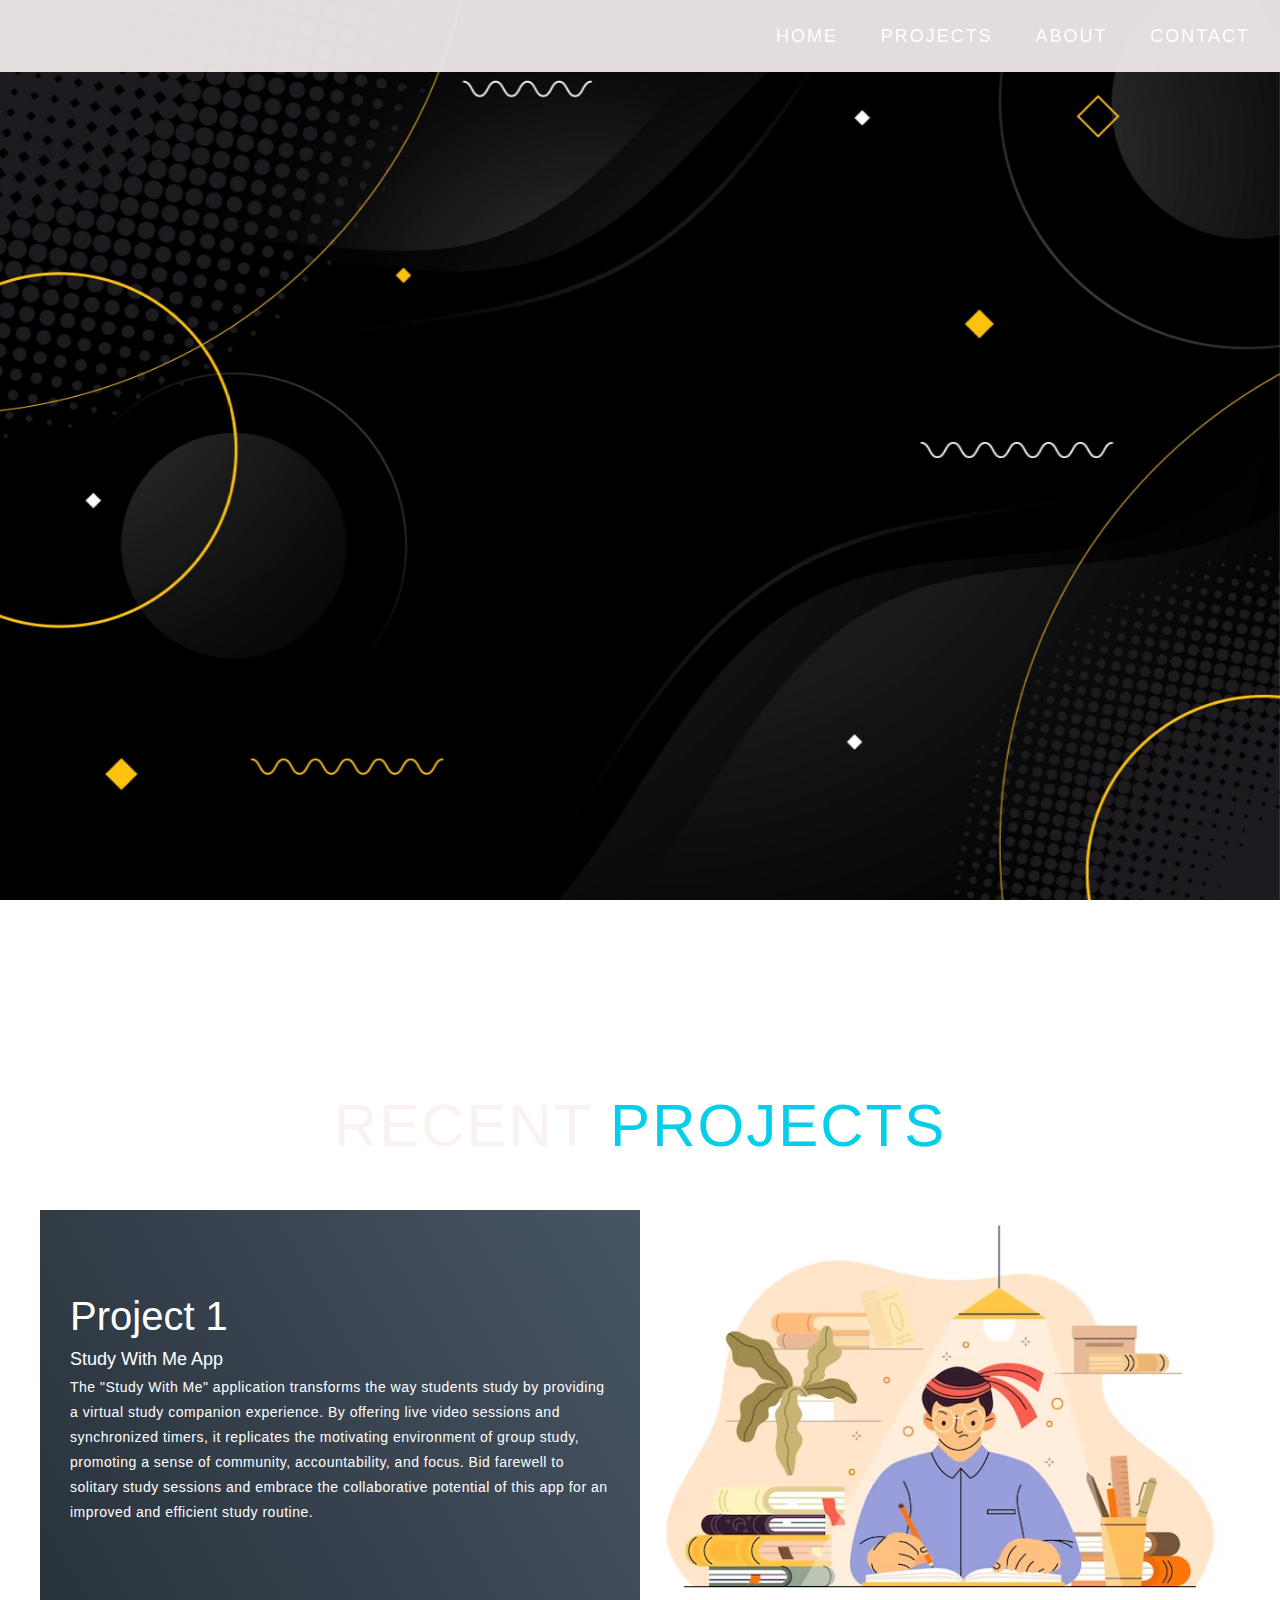
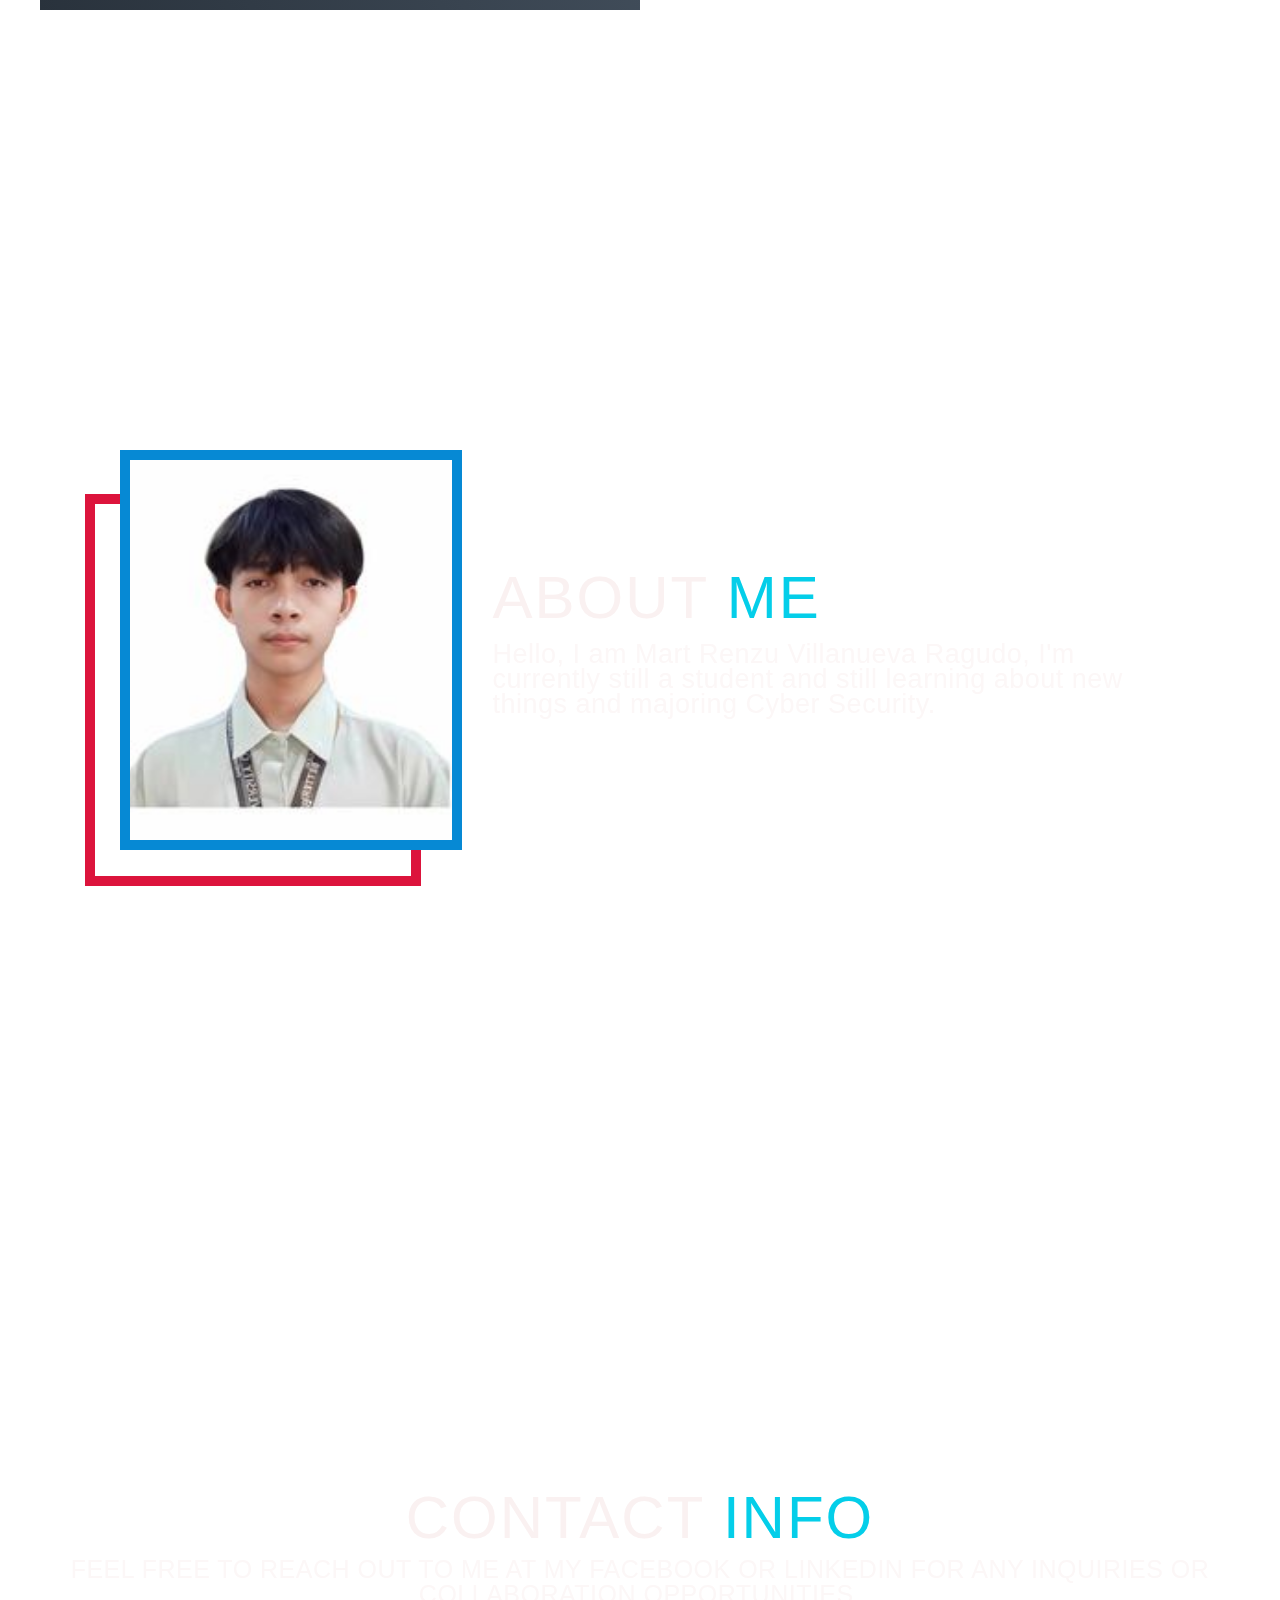
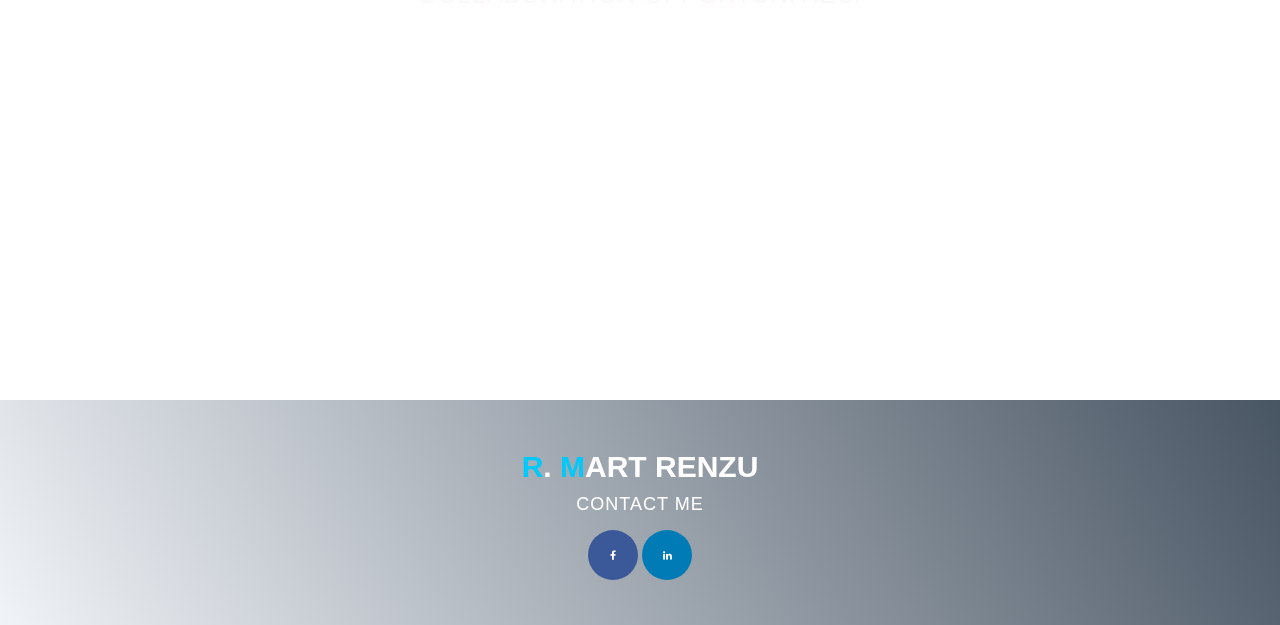
<file: index.html>
<!DOCTYPE html>
<html lang="en">
<head>
    <meta charset="UTF-8">
    <meta name="viewport" content="width=device-width, initial-scale=1.0">
    <link rel="stylesheet" href="index.css">
    <link rel="stylesheet" href="https://cdnjs.cloudflare.com/ajax/libs/font-awesome/4.7.0/css/font-awesome.min.css">
    <title>My Website</title>
</head>
<body>
    <!-- Header -->
    <section id="header">
        <div class="header container">
            <div class="nav-bar">
                <div class="brand">
                    <a href="#hero">
                    
                    </a>
                </div>
                <div class="nav-list">
                    <div class="hamburger">
                        <div class="bar"></div>
                    </div>
                    <ul>
                        <li><a href="#hero" data-after="Home">Home</a></li>
                        <li><a href="#projects" data-after="Projects">Projects</a></li>
                        <li><a href="#about" data-after="About">About</a></li>
                        <li><a href="#contact" data-after="Contact">Contact</a></li>
                    </ul>
                </div>
            </div>
        </div>
    </section>
    <!-- End Header -->

    <!-- Hero Section -->
    <section id="hero">
        <div class="hero container">
            <div>
                <h1>Hello, <span></span></h1>
                <h1>My Name is <span></span></h1>
                <h1>Mart Renzu <span></span></h1>
            </div>
        </div>
    </section>
    <!-- End Hero Section -->

    <!-- Projects Section -->
    <section id="projects">
        <div class="projects container">
            <div class="projects-header">
                <h1 class="section-title">Recent <span>Projects</span></h1>
            </div>
            <div class="all-projects">
                <div class="project-item">
                    <div class="project-info">
                        <h1>Project 1</h1>
                        <h2>Study With Me App</h2>
                        <p>The "Study With Me" application transforms the way students study by providing a virtual study companion experience. By offering live video sessions and synchronized timers, it replicates the motivating environment of group study, promoting a sense of community, accountability, and focus. Bid farewell to solitary study sessions and embrace the collaborative potential of this app for an improved and efficient study routine.</p>
                    </div>
                    <div class="project-img">
                        <img src="./img/img-1.png" alt="img">
                    </div>
                </div>
                <!-- Repeat similar structure for other project items -->
            </div>
        </div>
    </section>
    <!-- End Projects Section -->

    <!-- About Section -->
    <section id="about">
        <div class="about container">
            <div class="col-left">
                <div class="about-img">
                    <img src="./img/img-2.png" alt="img">
                </div>
            </div>
            <div class="col-right">
                <h1 class="section-title">About <span>me</span></h1>
                <p style="font-size: 27px;">Hello, I am Mart Renzu Villanueva Ragudo, I'm currently still a student and still learning about new things and majoring Cyber Security.</p>
            </div>
        </div>
    </section>
    <!-- End About Section -->

    <!-- Contact Section -->
    <section id="contact">
        <div class="contact container">
            <div>
                <h1 class="section-title">Contact <span>info</span>
                    <p style="font-size: 25px;">Feel free to reach out to me at my Facebook or Linkedin for any inquiries or collaboration opportunities.</p>

                    
                
                </h1>
            </div>
            <div class="contact-items">
                <!-- Contact items go here -->
            </div>
        </div>
    </section>
    <!-- End Contact Section -->

    <!-- Footer -->
    <section id="footer">
        <div class="footer container">
            <div class="brand">
                <h1><span>R</span>. <span>M</span>art Renzu</h1>
            </div>
            <h2>CONTACT ME</h2>
            <div class="social-icon">
                <a href="https://www.facebook.com/martrenzu" class="fa fa-facebook"></a>
                <a href="https://www.linkedin.com/in/mart-renzu-ragudo?utm_source=share&utm_campaign=share_via&utm_content=profile&utm_medium=android_app" class="fa fa-linkedin"></a>
                <!-- Social icons go here -->
            </div>
           
        </div>
    </section>
    <!-- End Footer -->

    <script src="./index.js"></script>
</body>
</html>
</file>
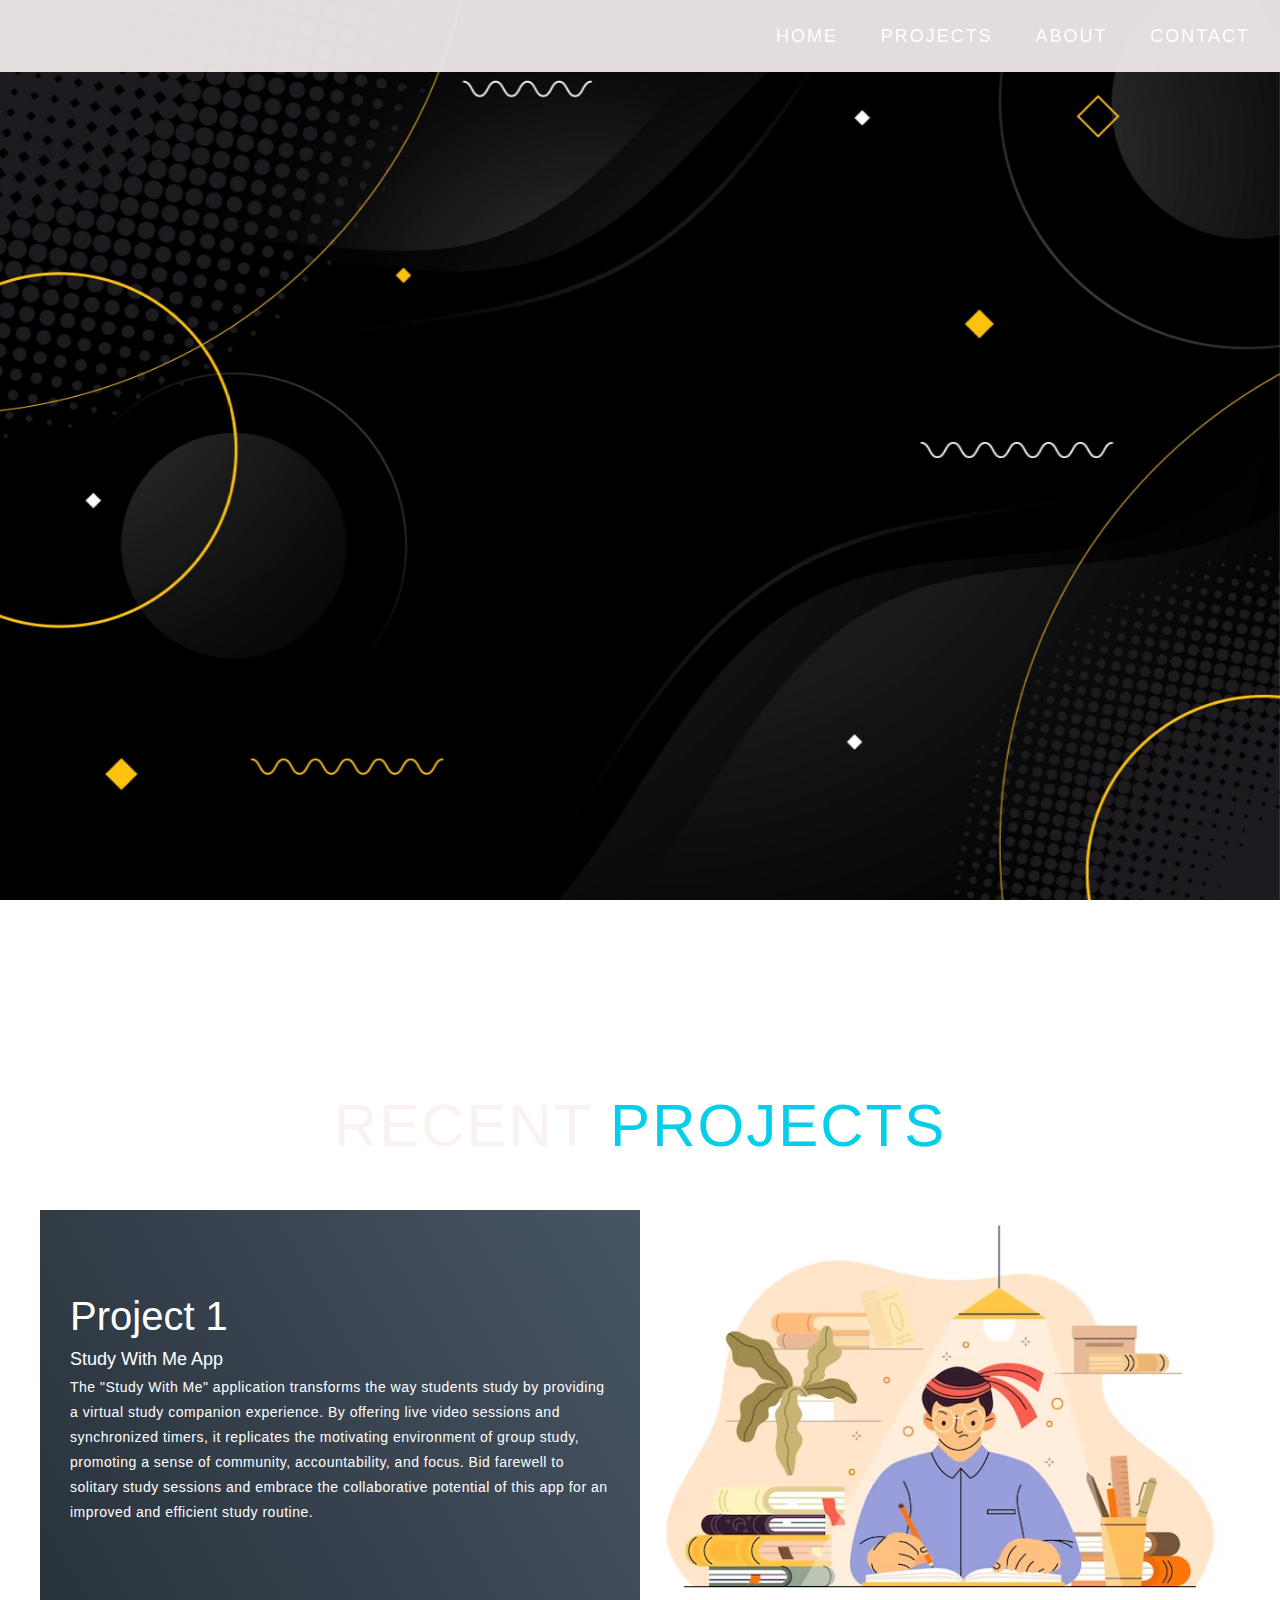
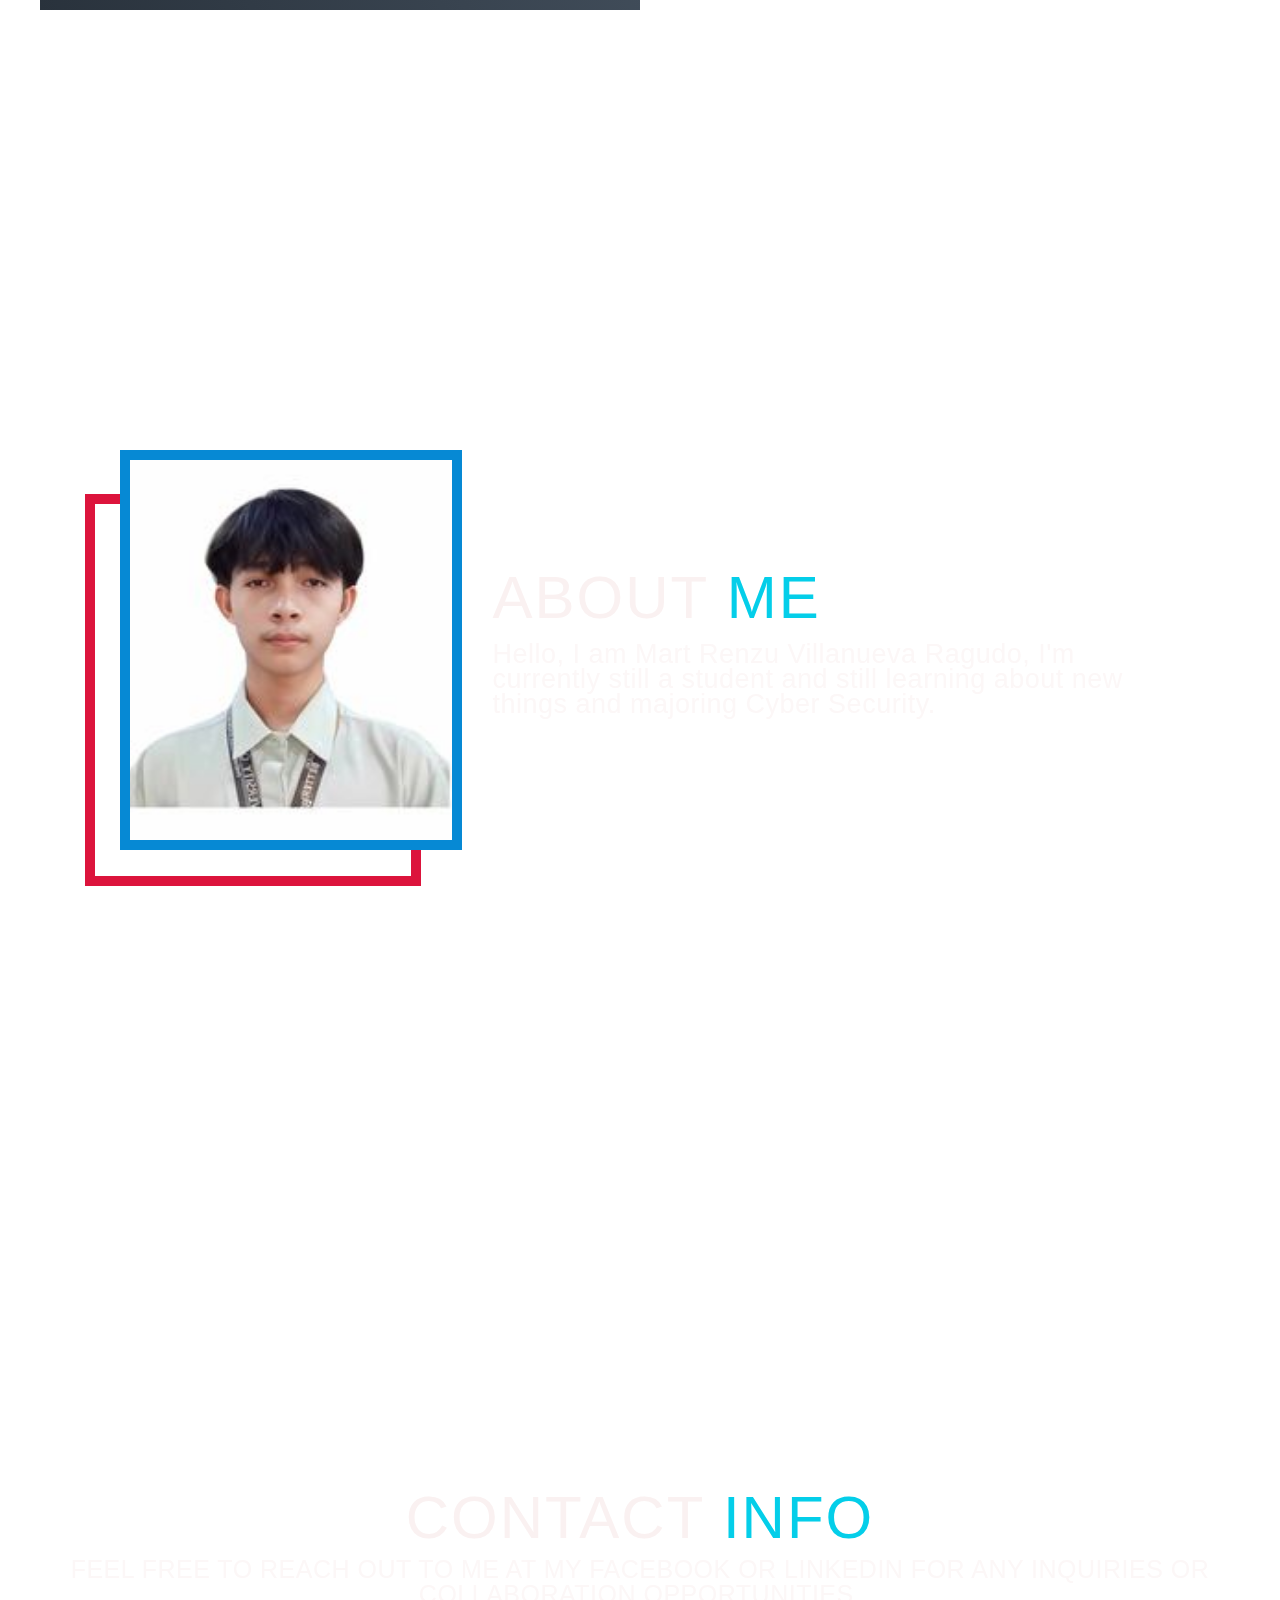
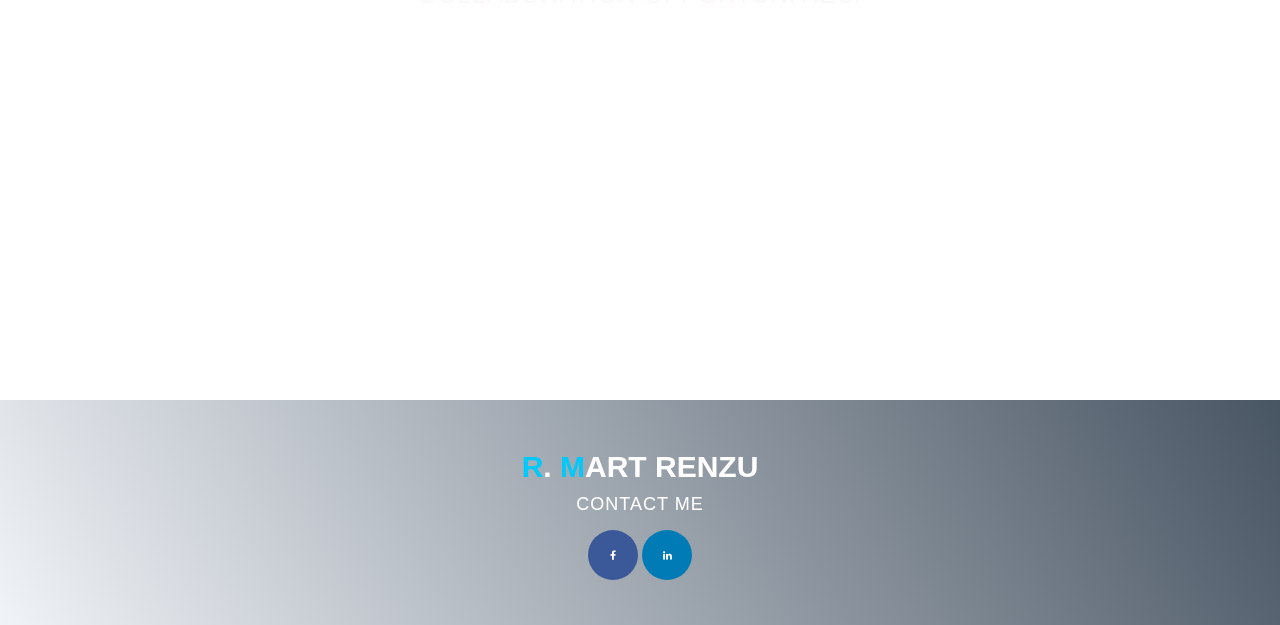
<file: document.html>
<!DOCTYPE html>
<html lang="en">
<head>
    <meta charset="UTF-8">
    <meta name="viewport" content="width=device-width, initial-scale=1.0">
    <link rel="stylesheet" href="style.css">
    <link rel="stylesheet" href="https://cdnjs.cloudflare.com/ajax/libs/font-awesome/4.7.0/css/font-awesome.min.css">
    <title>My Website</title>
</head>
<body>
    <!-- Header -->
    <section id="header">
        <div class="header container">
            <div class="nav-bar">
                <div class="brand">
                    <a href="#hero">
                    
                    </a>
                </div>
                <div class="nav-list">
                    <div class="hamburger">
                        <div class="bar"></div>
                    </div>
                    <ul>
                        <li><a href="#hero" data-after="Home">Home</a></li>
                        <li><a href="#projects" data-after="Projects">Projects</a></li>
                        <li><a href="#about" data-after="About">About</a></li>
                        <li><a href="#contact" data-after="Contact">Contact</a></li>
                    </ul>
                </div>
            </div>
        </div>
    </section>
    <!-- End Header -->

    <!-- Hero Section -->
    <section id="hero">
        <div class="hero container">
            <div>
                <h1>Hello, <span></span></h1>
                <h1>My Name is <span></span></h1>
                <h1>Mart Renzu <span></span></h1>
            </div>
        </div>
    </section>
    <!-- End Hero Section -->

    <!-- Projects Section -->
    <section id="projects">
        <div class="projects container">
            <div class="projects-header">
                <h1 class="section-title">Recent <span>Projects</span></h1>
            </div>
            <div class="all-projects">
                <div class="project-item">
                    <div class="project-info">
                        <h1>Project 1</h1>
                        <h2>Study With Me App</h2>
                        <p>The "Study With Me" application transforms the way students study by providing a virtual study companion experience. By offering live video sessions and synchronized timers, it replicates the motivating environment of group study, promoting a sense of community, accountability, and focus. Bid farewell to solitary study sessions and embrace the collaborative potential of this app for an improved and efficient study routine.</p>
                    </div>
                    <div class="project-img">
                        <img src="./img/img-1.png" alt="img">
                    </div>
                </div>
                <!-- Repeat similar structure for other project items -->
            </div>
        </div>
    </section>
    <!-- End Projects Section -->

    <!-- About Section -->
    <section id="about">
        <div class="about container">
            <div class="col-left">
                <div class="about-img">
                    <img src="./img/img-2.png" alt="img">
                </div>
            </div>
            <div class="col-right">
                <h1 class="section-title">About <span>me</span></h1>
                <p style="font-size: 27px;">Hello, I am Mart Renzu Villanueva Ragudo, I'm currently still a student and still learning about new things and majoring Cyber Security.</p>
            </div>
        </div>
    </section>
    <!-- End About Section -->

    <!-- Contact Section -->
    <section id="contact">
        <div class="contact container">
            <div>
                <h1 class="section-title">Contact <span>info</span>
                    <p style="font-size: 25px;">Feel free to reach out to me at my Facebook or Linkedin for any inquiries or collaboration opportunities.</p>

                    
                
                </h1>
            </div>
            <div class="contact-items">
                <!-- Contact items go here -->
            </div>
        </div>
    </section>
    <!-- End Contact Section -->

    <!-- Footer -->
    <section id="footer">
        <div class="footer container">
            <div class="brand">
                <h1><span>R</span>. <span>M</span>art Renzu</h1>
            </div>
            <h2>CONTACT ME</h2>
            <div class="social-icon">
                <a href="https://www.facebook.com/martrenzu" class="fa fa-facebook"></a>
                <a href="https://www.linkedin.com/in/mart-renzu-ragudo?utm_source=share&utm_campaign=share_via&utm_content=profile&utm_medium=android_app" class="fa fa-linkedin"></a>
                <!-- Social icons go here -->
            </div>
           
        </div>
    </section>
    <!-- End Footer -->

    <script src="./app.js"></script>
</body>
</html>
</file>
<file: index.css>
@import 'https://fonts.googleapis.com/css?family=Montserrat:300, 400,700&display=swap';
* {
padding: 0;
margin: 0;
box-sizing: border-box;
}
html {
font-size: 10px;
font-family: 'Montserrat', sans-serif;
scroll-behavior: smooth;
}
a {
text-decoration: none;
}

.container {
min-height: 100vh;
width: 100%;
display: flex;
align-items: center;
justify-content: center;
}
img {
height: 100%;
width: 100%;
object-fit: cover;
}
p {
color: rgb(252, 247, 247);
font-size: 1.4rem;
margin-top: 5px;
line-height: 2.5rem;
font-weight: 300;
letter-spacing: 0.05rem;
}
.section-title {
font-size: 4rem;
font-weight: 300;
color: rgb(250, 241, 241);
margin-bottom: 10px;
text-transform: uppercase;

letter-spacing: 0.2rem;
text-align: center;
}
.section-title span {
color: rgb(4, 206, 233);
}
.cta {
display: inline-block;
padding: 10px 30px;
color: white;
background-color: transparent;
border: 2px solid rgb(0, 255, 242);
font-size: 2rem;
text-transform: uppercase;
letter-spacing: 0.1rem;
margin-top: 30px;
transition: 0.3s ease;
transition-property: background-color, color;
}
.cta:hover {
color: white;
background-color: rgb(1, 65, 161);
}
.brand h1 {
font-size: 3rem;
text-transform: uppercase;
color: white;
}
.brand h1 span {
color: rgb(0, 201, 252);
}
/* Header section */
#header {
position: fixed;
z-index: 1000;
left: 0;
top: 0;
width: 100vw;
height: auto;
}
#header .header {

min-height: 8vh;
background-color: rgba(241, 235, 235, 0.938);
transition: 0.3s ease background-color;
}
#header .nav-bar {
display: flex;
align-items: center;
justify-content: space-between;
width: 100%;
height: 100%;
max-width: 1300px;
padding: 0 10px;
}
#header .nav-list ul {
list-style: none;
position: absolute;
background-color: rgba(248, 245, 245, 0.893);
width: 100vw;
height: 100vh;
left: 100%;
top: 0;
display: flex;
flex-direction: column;
justify-content: center;
align-items: center;
z-index: 1;
overflow-x: hidden;
transition: 0.5s ease left;
}
#header .nav-list ul.active {
left: 0%;
}
#header .nav-list ul a {
font-size: 2.5rem;
font-weight: 500;
letter-spacing: 0.2rem;
text-decoration: none;
color: white;
text-transform: uppercase;
padding: 20px;
display: block;
}
#header .nav-list ul a::after {

content: attr(data-after);
position: absolute;
top: 50%;
left: 50%;
transform: translate(-50%, -50%) scale(0);
color: rgba(232, 235, 237, 0.989);
font-size: 13rem;
letter-spacing: 50px;
z-index: -1;
transition: 0.3s ease letter-spacing;
}
#header .nav-list ul li:hover a::after {
transform: translate(-50%, -50%) scale(1);
letter-spacing: initial;
}
#header .nav-list ul li:hover a {
color: rgb(9, 208, 243);
}
#header .hamburger {
height: 60px;
width: 60px;
display: inline-block;
border: 3px solid white;
border-radius: 50%;
position: relative;
display: flex;
align-items: center;
justify-content: center;
z-index: 100;
cursor: pointer;
transform: scale(0.8);
margin-right: 20px;
}
#header .hamburger:after {
position: absolute;
content: '';
height: 100%;
width: 100%;
border-radius: 50%;
border: 3px solid white;
animation: hamburger_puls 1s ease infinite;
}
#header .hamburger .bar {

height: 2px;
width: 30px;
position: relative;
background-color: white;
z-index: -1;
}
#header .hamburger .bar::after,
#header .hamburger .bar::before {
content: '';
position: absolute;
height: 100%;
width: 100%;
left: 0;
background-color: white;
transition: 0.3s ease;
transition-property: top, bottom;
}
#header .hamburger .bar::after {
top: 8px;
}
#header .hamburger .bar::before {
bottom: 8px;
}
#header .hamburger.active .bar::before {
bottom: 0;
}
#header .hamburger.active .bar::after {
top: 0;
}
/* End Header section */
/* Hero Section */
body, html {
  margin: 0;
  padding: 0;
  font-family: 'Arial', sans-serif;
}

body::before {
  content: '';
  position: fixed;
  top: 0;
  left: 0;
  width: 100%;
  height: 100%;
  background-image: url(./img/hero-bg.png);
  background-size: cover;
  background-position: top center;
  z-index: -1;
}

body::after {
  content: '';
  position: fixed;
  top: 0;
  left: 0;
  width: 100%;
  height: 100%;
  background-color: rgb(246, 241, 241);
  opacity: 0.7;
  z-index: -2;
}

#hero {
  position: relative;
  z-index: 1;
}

#hero .hero {
  max-width: 1200px;
  margin: 0 auto;
  padding: 0 50px;
  justify-content: flex-start;
}

#hero h1 {
  display: block;
  width: fit-content;
  font-size: 4rem;
  position: relative;
  color: transparent;
  animation: text_reveal 0.5s ease forwards;
  animation-delay: 1s;
}

#hero h1:nth-child(1) {
  animation-delay: 1s;
}

#hero h1:nth-child(2) {
  animation-delay: 2s;
}

#hero h1:nth-child(3) {
  animation: text_reveal_name 0.5s ease forwards;
  animation-delay: 3s;
}

#hero h1 span {
  position: absolute;
  top: 0;
  left: 0;
  height: 100%;
  width: 0;
  background-color: rgb(11, 165, 204);
  animation: text_reveal_box 1s ease;
  animation-delay: 0.5s;
}

#hero h1:nth-child(1) span {
  animation-delay: 0.5s;
}

#hero h1:nth-child(2) span {
  animation-delay: 1.5s;
}

#hero h1:nth-child(3) span {
  animation-delay: 2.5s;
}

/* End Hero Section */
/* Services Section */
#services .services {
flex-direction: column;
text-align: center;
max-width: 1500px;
margin: 0 auto;
padding: 100px 0;
}
#services .service-top {
max-width: 500px;
margin: 0 auto;
}
#services .service-bottom {
display: flex;
justify-content: center;
flex-wrap: wrap;
margin-top: 50px;
}
#services .service-item {
flex-basis: 80%;
display: flex;
align-items: flex-start;
justify-content: center;
flex-direction: column;
padding: 30px;
border-radius: 10px;
background-image: url(./img/img-1.png);
background-size: cover;
margin: 10px 5%;
position: relative;
z-index: 1;

overflow: hidden;
}
#services .service-item::after {
content: '';
position: absolute;
left: 0;
top: 0;
height: 100%;
width: 100%;
background-image: linear-gradient(60deg, #29323c 0%, #485563 100%);
opacity: 0.9;
z-index: -1;
}
#services .service-bottom .icon {
height: 80px;
width: 80px;
margin-bottom: 20px;
}
#services .service-item h2 {
font-size: 2rem;
color: white;
margin-bottom: 10px;
text-transform: uppercase;
}
#services .service-item p {
color: white;
text-align: left;
}
/* End Services Section */
/* Projects section */
#projects .projects {
flex-direction: column;
max-width: 1200px;
margin: 0 auto;
padding: 100px 0;
}
#projects .projects-header h1 {
margin-bottom: 50px;
}
#projects .all-projects {
display: flex;
align-items: center;

justify-content: center;
flex-direction: column;
}
#projects .project-item {
display: flex;
align-items: center;
justify-content: center;
flex-direction: column;
width: 80%;
margin: 20px auto;
overflow: hidden;
border-radius: 10px;
}
#projects .project-info {
padding: 30px;
flex-basis: 50%;
height: 100%;
display: flex;
align-items: flex-start;
justify-content: center;
flex-direction: column;
background-image: linear-gradient(60deg, #29323c 0%, #485563 100%);
color: white;
}
#projects .project-info h1 {
font-size: 4rem;
font-weight: 500;
}
#projects .project-info h2 {
font-size: 1.8rem;
font-weight: 500;
margin-top: 10px;
}
#projects .project-info p {
color: white;
}
#projects .project-img {
flex-basis: 50%;
height: 300px;
overflow: hidden;
position: relative;
}
#projects .project-img:after {

content: '';
position: absolute;
left: 0;
top: 0;
height: 100%;
width: 100%;
opacity: 0.7;
}
#projects .project-img img {
transition: 0.3s ease transform;
}
#projects .project-item:hover .project-img img {
transform: scale(1.1);
}
/* End Projects section */
/* About Section */
#about .about {
flex-direction: column-reverse;
text-align: center;
max-width: 1200px;
margin: 0 auto;
padding: 100px 20px;
}
#about .col-left {
width: 250px;
height: 360px;
}
#about .col-right {
width: 100%;
}
#about .col-right h2 {
font-size: 1.8rem;
font-weight: 500;
letter-spacing: 0.2rem;
margin-bottom: 10px;
}
#about .col-right p {
margin-bottom: 20px;
}
#about .col-right .cta {
color: rgb(252, 246, 246);

margin-bottom: 50px;
padding: 10px 20px;
font-size: 2rem;
}
#about .col-left .about-img {
height: 100%;
width: 100%;
position: relative;
border: 10px solid #0689d4;
}
#about .col-left .about-img::after {
content: '';
position: absolute;
left: -33px;
top: 19px;
height: 98%;
width: 98%;
border: 7px solid rgb(237, 242, 243);
z-index: -1;
}
/* End About Section */
/* contact Section */
#contact .contact {
flex-direction: column;
max-width: 1200px;
margin: 0 auto;
width: 90%;
}
#contact .contact-items {
/* max-width: 400px; */
width: 100%;
}
#contact .contact-item {
width: 80%;
padding: 20px;
text-align: center;
border-radius: 10px;
padding: 30px;
margin: 30px;
display: flex;
justify-content: center;
align-items: center;

flex-direction: column;
box-shadow: 0px 0px 18px 0 #f5f2f2fa;
transition: 0.3s ease box-shadow;
}
#contact .contact-item:hover {
box-shadow: 0px 0px 5px 0 #f3f1f1fd;
}
#contact .icon {
width: 70px;
margin: 0 auto;
margin-bottom: 10px;
}
#contact .contact-info h1 {
font-size: 2.5rem;
font-weight: 500;
margin-bottom: 5px;
}
#contact .contact-info h2 {
font-size: 1.3rem;
line-height: 2rem;
font-weight: 500;
}
/*End contact Section */
/* Footer */
#footer {
background-image: linear-gradient(60deg, #f0f3f7 0%, #485563 100%);
}
#footer .footer {
min-height: 200px;
flex-direction: column;
padding-top: 50px;
padding-bottom: 10px;
}
#footer h2 {
color: white;
font-weight: 500;
font-size: 1.8rem;
letter-spacing: 0.1rem;
margin-top: 10px;
margin-bottom: 10px;
}
#footer .social-icon {

display: flex;
margin-bottom: 30px;
}
#footer .social-item {
height: 50px;
width: 50px;
margin: 0 5px;
}
#footer .social-item img {
filter: grayscale(1);
transition: 0.3s ease filter;
}
#footer .social-item:hover img {
filter: grayscale(0);
}
.fa {
    padding: 20px;
    font-size: 50px;
    width: 50px;
    text-align: center;
    text-decoration: none;
    border-radius: 50%;
    margin: 5px 2px;
  }
  .fa:hover {
    opacity: 0.7;
}

.fa-facebook {
  background: #3B5998;
  color: white;
}  
.fa-twitter {
    background: #55ACEE;
    color: white;
  }

.fa-linkedin {
  background: #007bb5;
  color: white;
}  
#footer p {
color: white;
font-size: 1.3rem;
}
/* End Footer */
/* Keyframes */
@keyframes hamburger_puls {
0% {
opacity: 1;
transform: scale(1);
}
100% {
opacity: 0;
transform: scale(1.4);
}
}
@keyframes text_reveal_box {
50% {
width: 100%;
left: 0;
}
100% {
width: 0;
left: 100%;
}
}
@keyframes text_reveal {

100% {
color: white;
}
}
@keyframes text_reveal_name {
100% {
color: rgb(114, 203, 238);
font-weight: 500;
}
}
/* End Keyframes */
/* Media Query For Tablet */
@media only screen and (min-width: 768px) {
.cta {
font-size: 2.5rem;
padding: 20px 60px;
}
h1.section-title {
font-size: 6rem;
}
/* Hero */
#hero h1 {
font-size: 7rem;
}
/* End Hero */
/* Services Section */
#services .service-bottom .service-item {
flex-basis: 45%;
margin: 2.5%;
}
/* End Services Section */
/* Project */
#projects .project-item {
flex-direction: row;
}
#projects .project-item:nth-child(even) {
flex-direction: row-reverse;
}
#projects .project-item {

height: 400px;
margin: 0;
width: 100%;
border-radius: 0;
}
#projects .all-projects .project-info {
height: 100%;
}
#projects .all-projects .project-img {
height: 100%;
}
/* End Project */
/* About */
#about .about {
flex-direction: row;
}
#about .col-left {
width: 600px;
height: 400px;
padding-left: 60px;
}
#about .about .col-left .about-img::after {
left: -45px;
top: 34px;
height: 98%;
width: 98%;
border: 10px solid crimson;
}
#about .col-right {
text-align: left;
padding: 30px;
}
#about .col-right h1 {
text-align: left;
}
/* End About */
/* contact

*/

#contact .contact {
flex-direction: column;
padding: 100px 0;
align-items: center;

justify-content: center;
min-width: 20vh;
}
#contact .contact-items {
width: 100%;
display: flex;
flex-direction: row;
justify-content: space-evenly;
margin: 0;
}
#contact .contact-item {
width: 30%;
margin: 0;
flex-direction: row;
}
#contact .contact-item .icon {
height: 100px;
width: 100px;
}
#contact .contact-item .icon img {
object-fit: contain;
}
#contact .contact-item .contact-info {
width: 100%;
text-align: left;
padding-left: 20px;
}
/* End contact

*/

}
/* End Media Query For Tablet */
/* Media Query For Desktop */
@media only screen and (min-width: 1200px) {
/* header */
#header .hamburger {
display: none;
}
#header .nav-list ul {
position: initial;
display: block;
height: auto;
width: fit-content;
background-color: transparent;

}
#header .nav-list ul li {
display: inline-block;
}
#header .nav-list ul li a {
font-size: 1.8rem;
}
#header .nav-list ul a:after {
display: none;
}
/* End header */
#services .service-bottom .service-item {
flex-basis: 22%;
margin: 1.5%;
}
}
</file>
<file: style.css>
@import 'https://fonts.googleapis.com/css?family=Montserrat:300, 400,700&display=swap';
* {
padding: 0;
margin: 0;
box-sizing: border-box;
}
html {
font-size: 10px;
font-family: 'Montserrat', sans-serif;
scroll-behavior: smooth;
}
a {
text-decoration: none;
}

.container {
min-height: 100vh;
width: 100%;
display: flex;
align-items: center;
justify-content: center;
}
img {
height: 100%;
width: 100%;
object-fit: cover;
}
p {
color: rgb(252, 247, 247);
font-size: 1.4rem;
margin-top: 5px;
line-height: 2.5rem;
font-weight: 300;
letter-spacing: 0.05rem;
}
.section-title {
font-size: 4rem;
font-weight: 300;
color: rgb(250, 241, 241);
margin-bottom: 10px;
text-transform: uppercase;

letter-spacing: 0.2rem;
text-align: center;
}
.section-title span {
color: rgb(4, 206, 233);
}
.cta {
display: inline-block;
padding: 10px 30px;
color: white;
background-color: transparent;
border: 2px solid rgb(0, 255, 242);
font-size: 2rem;
text-transform: uppercase;
letter-spacing: 0.1rem;
margin-top: 30px;
transition: 0.3s ease;
transition-property: background-color, color;
}
.cta:hover {
color: white;
background-color: rgb(1, 65, 161);
}
.brand h1 {
font-size: 3rem;
text-transform: uppercase;
color: white;
}
.brand h1 span {
color: rgb(0, 201, 252);
}
/* Header section */
#header {
position: fixed;
z-index: 1000;
left: 0;
top: 0;
width: 100vw;
height: auto;
}
#header .header {

min-height: 8vh;
background-color: rgba(241, 235, 235, 0.938);
transition: 0.3s ease background-color;
}
#header .nav-bar {
display: flex;
align-items: center;
justify-content: space-between;
width: 100%;
height: 100%;
max-width: 1300px;
padding: 0 10px;
}
#header .nav-list ul {
list-style: none;
position: absolute;
background-color: rgba(248, 245, 245, 0.893);
width: 100vw;
height: 100vh;
left: 100%;
top: 0;
display: flex;
flex-direction: column;
justify-content: center;
align-items: center;
z-index: 1;
overflow-x: hidden;
transition: 0.5s ease left;
}
#header .nav-list ul.active {
left: 0%;
}
#header .nav-list ul a {
font-size: 2.5rem;
font-weight: 500;
letter-spacing: 0.2rem;
text-decoration: none;
color: white;
text-transform: uppercase;
padding: 20px;
display: block;
}
#header .nav-list ul a::after {

content: attr(data-after);
position: absolute;
top: 50%;
left: 50%;
transform: translate(-50%, -50%) scale(0);
color: rgba(232, 235, 237, 0.989);
font-size: 13rem;
letter-spacing: 50px;
z-index: -1;
transition: 0.3s ease letter-spacing;
}
#header .nav-list ul li:hover a::after {
transform: translate(-50%, -50%) scale(1);
letter-spacing: initial;
}
#header .nav-list ul li:hover a {
color: rgb(9, 208, 243);
}
#header .hamburger {
height: 60px;
width: 60px;
display: inline-block;
border: 3px solid white;
border-radius: 50%;
position: relative;
display: flex;
align-items: center;
justify-content: center;
z-index: 100;
cursor: pointer;
transform: scale(0.8);
margin-right: 20px;
}
#header .hamburger:after {
position: absolute;
content: '';
height: 100%;
width: 100%;
border-radius: 50%;
border: 3px solid white;
animation: hamburger_puls 1s ease infinite;
}
#header .hamburger .bar {

height: 2px;
width: 30px;
position: relative;
background-color: white;
z-index: -1;
}
#header .hamburger .bar::after,
#header .hamburger .bar::before {
content: '';
position: absolute;
height: 100%;
width: 100%;
left: 0;
background-color: white;
transition: 0.3s ease;
transition-property: top, bottom;
}
#header .hamburger .bar::after {
top: 8px;
}
#header .hamburger .bar::before {
bottom: 8px;
}
#header .hamburger.active .bar::before {
bottom: 0;
}
#header .hamburger.active .bar::after {
top: 0;
}
/* End Header section */
/* Hero Section */
body, html {
  margin: 0;
  padding: 0;
  font-family: 'Arial', sans-serif;
}

body::before {
  content: '';
  position: fixed;
  top: 0;
  left: 0;
  width: 100%;
  height: 100%;
  background-image: url(./img/hero-bg.png);
  background-size: cover;
  background-position: top center;
  z-index: -1;
}

body::after {
  content: '';
  position: fixed;
  top: 0;
  left: 0;
  width: 100%;
  height: 100%;
  background-color: rgb(246, 241, 241);
  opacity: 0.7;
  z-index: -2;
}

#hero {
  position: relative;
  z-index: 1;
}

#hero .hero {
  max-width: 1200px;
  margin: 0 auto;
  padding: 0 50px;
  justify-content: flex-start;
}

#hero h1 {
  display: block;
  width: fit-content;
  font-size: 4rem;
  position: relative;
  color: transparent;
  animation: text_reveal 0.5s ease forwards;
  animation-delay: 1s;
}

#hero h1:nth-child(1) {
  animation-delay: 1s;
}

#hero h1:nth-child(2) {
  animation-delay: 2s;
}

#hero h1:nth-child(3) {
  animation: text_reveal_name 0.5s ease forwards;
  animation-delay: 3s;
}

#hero h1 span {
  position: absolute;
  top: 0;
  left: 0;
  height: 100%;
  width: 0;
  background-color: rgb(11, 165, 204);
  animation: text_reveal_box 1s ease;
  animation-delay: 0.5s;
}

#hero h1:nth-child(1) span {
  animation-delay: 0.5s;
}

#hero h1:nth-child(2) span {
  animation-delay: 1.5s;
}

#hero h1:nth-child(3) span {
  animation-delay: 2.5s;
}

/* End Hero Section */
/* Services Section */
#services .services {
flex-direction: column;
text-align: center;
max-width: 1500px;
margin: 0 auto;
padding: 100px 0;
}
#services .service-top {
max-width: 500px;
margin: 0 auto;
}
#services .service-bottom {
display: flex;
justify-content: center;
flex-wrap: wrap;
margin-top: 50px;
}
#services .service-item {
flex-basis: 80%;
display: flex;
align-items: flex-start;
justify-content: center;
flex-direction: column;
padding: 30px;
border-radius: 10px;
background-image: url(./img/img-1.png);
background-size: cover;
margin: 10px 5%;
position: relative;
z-index: 1;

overflow: hidden;
}
#services .service-item::after {
content: '';
position: absolute;
left: 0;
top: 0;
height: 100%;
width: 100%;
background-image: linear-gradient(60deg, #29323c 0%, #485563 100%);
opacity: 0.9;
z-index: -1;
}
#services .service-bottom .icon {
height: 80px;
width: 80px;
margin-bottom: 20px;
}
#services .service-item h2 {
font-size: 2rem;
color: white;
margin-bottom: 10px;
text-transform: uppercase;
}
#services .service-item p {
color: white;
text-align: left;
}
/* End Services Section */
/* Projects section */
#projects .projects {
flex-direction: column;
max-width: 1200px;
margin: 0 auto;
padding: 100px 0;
}
#projects .projects-header h1 {
margin-bottom: 50px;
}
#projects .all-projects {
display: flex;
align-items: center;

justify-content: center;
flex-direction: column;
}
#projects .project-item {
display: flex;
align-items: center;
justify-content: center;
flex-direction: column;
width: 80%;
margin: 20px auto;
overflow: hidden;
border-radius: 10px;
}
#projects .project-info {
padding: 30px;
flex-basis: 50%;
height: 100%;
display: flex;
align-items: flex-start;
justify-content: center;
flex-direction: column;
background-image: linear-gradient(60deg, #29323c 0%, #485563 100%);
color: white;
}
#projects .project-info h1 {
font-size: 4rem;
font-weight: 500;
}
#projects .project-info h2 {
font-size: 1.8rem;
font-weight: 500;
margin-top: 10px;
}
#projects .project-info p {
color: white;
}
#projects .project-img {
flex-basis: 50%;
height: 300px;
overflow: hidden;
position: relative;
}
#projects .project-img:after {

content: '';
position: absolute;
left: 0;
top: 0;
height: 100%;
width: 100%;
opacity: 0.7;
}
#projects .project-img img {
transition: 0.3s ease transform;
}
#projects .project-item:hover .project-img img {
transform: scale(1.1);
}
/* End Projects section */
/* About Section */
#about .about {
flex-direction: column-reverse;
text-align: center;
max-width: 1200px;
margin: 0 auto;
padding: 100px 20px;
}
#about .col-left {
width: 250px;
height: 360px;
}
#about .col-right {
width: 100%;
}
#about .col-right h2 {
font-size: 1.8rem;
font-weight: 500;
letter-spacing: 0.2rem;
margin-bottom: 10px;
}
#about .col-right p {
margin-bottom: 20px;
}
#about .col-right .cta {
color: rgb(252, 246, 246);

margin-bottom: 50px;
padding: 10px 20px;
font-size: 2rem;
}
#about .col-left .about-img {
height: 100%;
width: 100%;
position: relative;
border: 10px solid #0689d4;
}
#about .col-left .about-img::after {
content: '';
position: absolute;
left: -33px;
top: 19px;
height: 98%;
width: 98%;
border: 7px solid rgb(237, 242, 243);
z-index: -1;
}
/* End About Section */
/* contact Section */
#contact .contact {
flex-direction: column;
max-width: 1200px;
margin: 0 auto;
width: 90%;
}
#contact .contact-items {
/* max-width: 400px; */
width: 100%;
}
#contact .contact-item {
width: 80%;
padding: 20px;
text-align: center;
border-radius: 10px;
padding: 30px;
margin: 30px;
display: flex;
justify-content: center;
align-items: center;

flex-direction: column;
box-shadow: 0px 0px 18px 0 #f5f2f2fa;
transition: 0.3s ease box-shadow;
}
#contact .contact-item:hover {
box-shadow: 0px 0px 5px 0 #f3f1f1fd;
}
#contact .icon {
width: 70px;
margin: 0 auto;
margin-bottom: 10px;
}
#contact .contact-info h1 {
font-size: 2.5rem;
font-weight: 500;
margin-bottom: 5px;
}
#contact .contact-info h2 {
font-size: 1.3rem;
line-height: 2rem;
font-weight: 500;
}
/*End contact Section */
/* Footer */
#footer {
background-image: linear-gradient(60deg, #f0f3f7 0%, #485563 100%);
}
#footer .footer {
min-height: 200px;
flex-direction: column;
padding-top: 50px;
padding-bottom: 10px;
}
#footer h2 {
color: white;
font-weight: 500;
font-size: 1.8rem;
letter-spacing: 0.1rem;
margin-top: 10px;
margin-bottom: 10px;
}
#footer .social-icon {

display: flex;
margin-bottom: 30px;
}
#footer .social-item {
height: 50px;
width: 50px;
margin: 0 5px;
}
#footer .social-item img {
filter: grayscale(1);
transition: 0.3s ease filter;
}
#footer .social-item:hover img {
filter: grayscale(0);
}
.fa {
    padding: 20px;
    font-size: 50px;
    width: 50px;
    text-align: center;
    text-decoration: none;
    border-radius: 50%;
    margin: 5px 2px;
  }
  .fa:hover {
    opacity: 0.7;
}

.fa-facebook {
  background: #3B5998;
  color: white;
}  
.fa-twitter {
    background: #55ACEE;
    color: white;
  }

.fa-linkedin {
  background: #007bb5;
  color: white;
}  
#footer p {
color: white;
font-size: 1.3rem;
}
/* End Footer */
/* Keyframes */
@keyframes hamburger_puls {
0% {
opacity: 1;
transform: scale(1);
}
100% {
opacity: 0;
transform: scale(1.4);
}
}
@keyframes text_reveal_box {
50% {
width: 100%;
left: 0;
}
100% {
width: 0;
left: 100%;
}
}
@keyframes text_reveal {

100% {
color: white;
}
}
@keyframes text_reveal_name {
100% {
color: rgb(114, 203, 238);
font-weight: 500;
}
}
/* End Keyframes */
/* Media Query For Tablet */
@media only screen and (min-width: 768px) {
.cta {
font-size: 2.5rem;
padding: 20px 60px;
}
h1.section-title {
font-size: 6rem;
}
/* Hero */
#hero h1 {
font-size: 7rem;
}
/* End Hero */
/* Services Section */
#services .service-bottom .service-item {
flex-basis: 45%;
margin: 2.5%;
}
/* End Services Section */
/* Project */
#projects .project-item {
flex-direction: row;
}
#projects .project-item:nth-child(even) {
flex-direction: row-reverse;
}
#projects .project-item {

height: 400px;
margin: 0;
width: 100%;
border-radius: 0;
}
#projects .all-projects .project-info {
height: 100%;
}
#projects .all-projects .project-img {
height: 100%;
}
/* End Project */
/* About */
#about .about {
flex-direction: row;
}
#about .col-left {
width: 600px;
height: 400px;
padding-left: 60px;
}
#about .about .col-left .about-img::after {
left: -45px;
top: 34px;
height: 98%;
width: 98%;
border: 10px solid crimson;
}
#about .col-right {
text-align: left;
padding: 30px;
}
#about .col-right h1 {
text-align: left;
}
/* End About */
/* contact

*/

#contact .contact {
flex-direction: column;
padding: 100px 0;
align-items: center;

justify-content: center;
min-width: 20vh;
}
#contact .contact-items {
width: 100%;
display: flex;
flex-direction: row;
justify-content: space-evenly;
margin: 0;
}
#contact .contact-item {
width: 30%;
margin: 0;
flex-direction: row;
}
#contact .contact-item .icon {
height: 100px;
width: 100px;
}
#contact .contact-item .icon img {
object-fit: contain;
}
#contact .contact-item .contact-info {
width: 100%;
text-align: left;
padding-left: 20px;
}
/* End contact

*/

}
/* End Media Query For Tablet */
/* Media Query For Desktop */
@media only screen and (min-width: 1200px) {
/* header */
#header .hamburger {
display: none;
}
#header .nav-list ul {
position: initial;
display: block;
height: auto;
width: fit-content;
background-color: transparent;

}
#header .nav-list ul li {
display: inline-block;
}
#header .nav-list ul li a {
font-size: 1.8rem;
}
#header .nav-list ul a:after {
display: none;
}
/* End header */
#services .service-bottom .service-item {
flex-basis: 22%;
margin: 1.5%;
}
}
</file>
